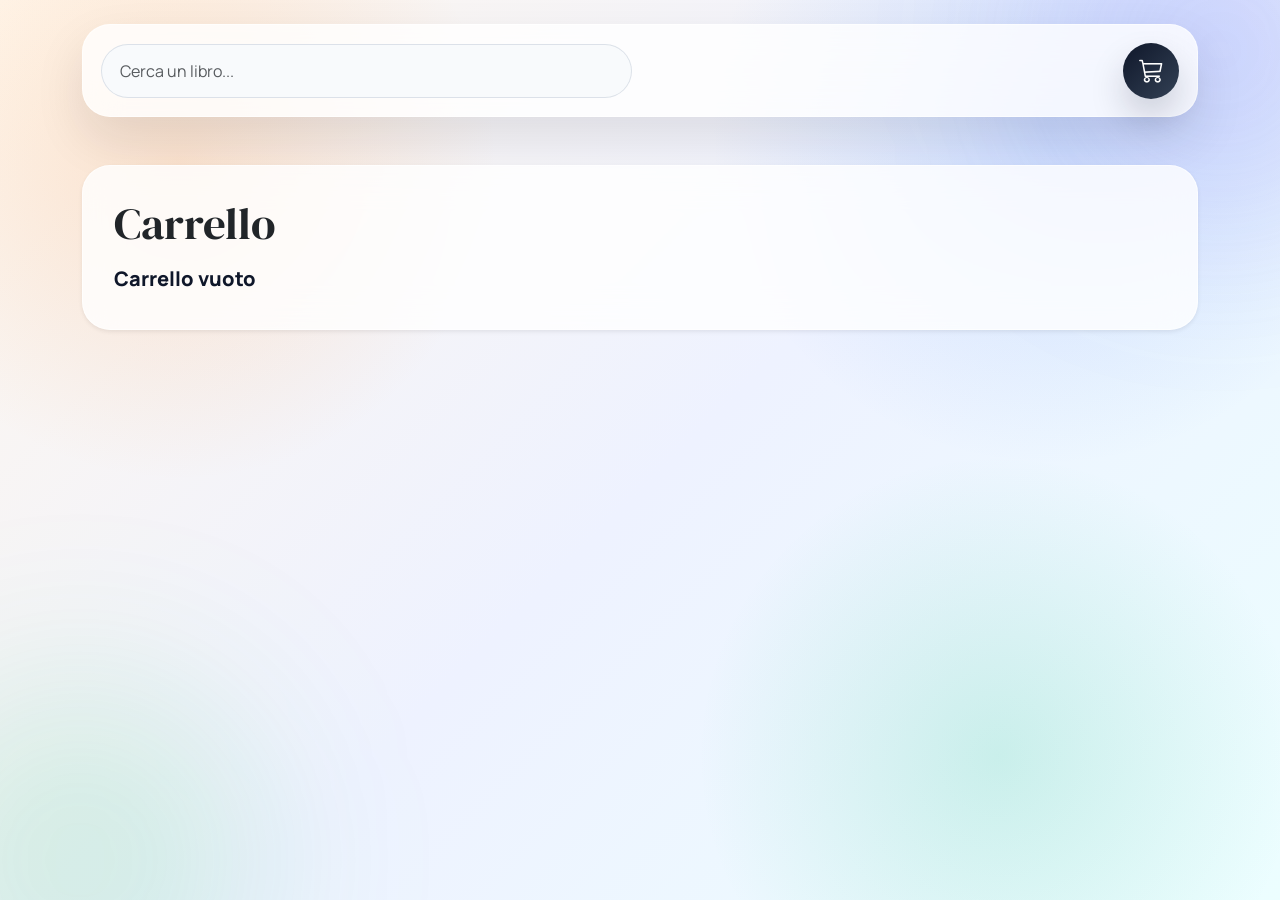
<file: index.html>
<!DOCTYPE html>
<html lang="it">
<head>
<meta charset="UTF-8">
<meta name="viewport" content="width=device-width, initial-scale=1.0">
<title>EPICBooks</title>

<link rel="preconnect" href="https://fonts.googleapis.com">
<link rel="preconnect" href="https://fonts.gstatic.com" crossorigin>
<link href="https://fonts.googleapis.com/css2?family=DM+Serif+Display:ital@0;1&family=Manrope:wght@400;500;600;700;800&display=swap" rel="stylesheet">

<!-- Bootstrap -->
<link href="https://cdn.jsdelivr.net/npm/bootstrap@5.3.8/dist/css/bootstrap.min.css" rel="stylesheet">

<!-- Bootstrap Icons -->
<link rel="stylesheet" href="https://cdn.jsdelivr.net/npm/bootstrap-icons@1.11.3/font/bootstrap-icons.css">

<!-- CSS -->
<link rel="stylesheet" href="css/style.css">

</head>

<body>

<div class="container py-4">

    <section class="toolbar-panel mb-4">

        <!-- barra ricerca + icona carrello -->
        <div class="row justify-content-between align-items-center g-3">

            <div class="col-md-6">

                <input
                    type="text"
                    id="searchInput"
                    class="form-control"
                    placeholder="Cerca un libro..."
                >

            </div>

            <!-- icona carrello -->
            <div class="col-md-2 text-end">

                <a href="#cartSection" class="cart-icon" aria-label="Vai al carrello">
                    <i class="bi bi-cart3"></i>
                </a>

            </div>

        </div>

    </section>

    <!-- libri -->
    <div class="row g-4" id="booksContainer"></div>

</div>

<!-- carrello -->
<div class="container mt-4 mb-5" id="cartSection">
  <div class="card cart-panel shadow-sm">
    <div class="card-body">
      <h3 class="mb-3">Carrello</h3>

      <div id="cartContainer"></div>

      <h5 id="cartTotal">Carrello vuoto</h5>

    </div>
  </div>
</div>

<!-- JS -->
<script src="js/script.js"></script>
</body>
</html>
</file>
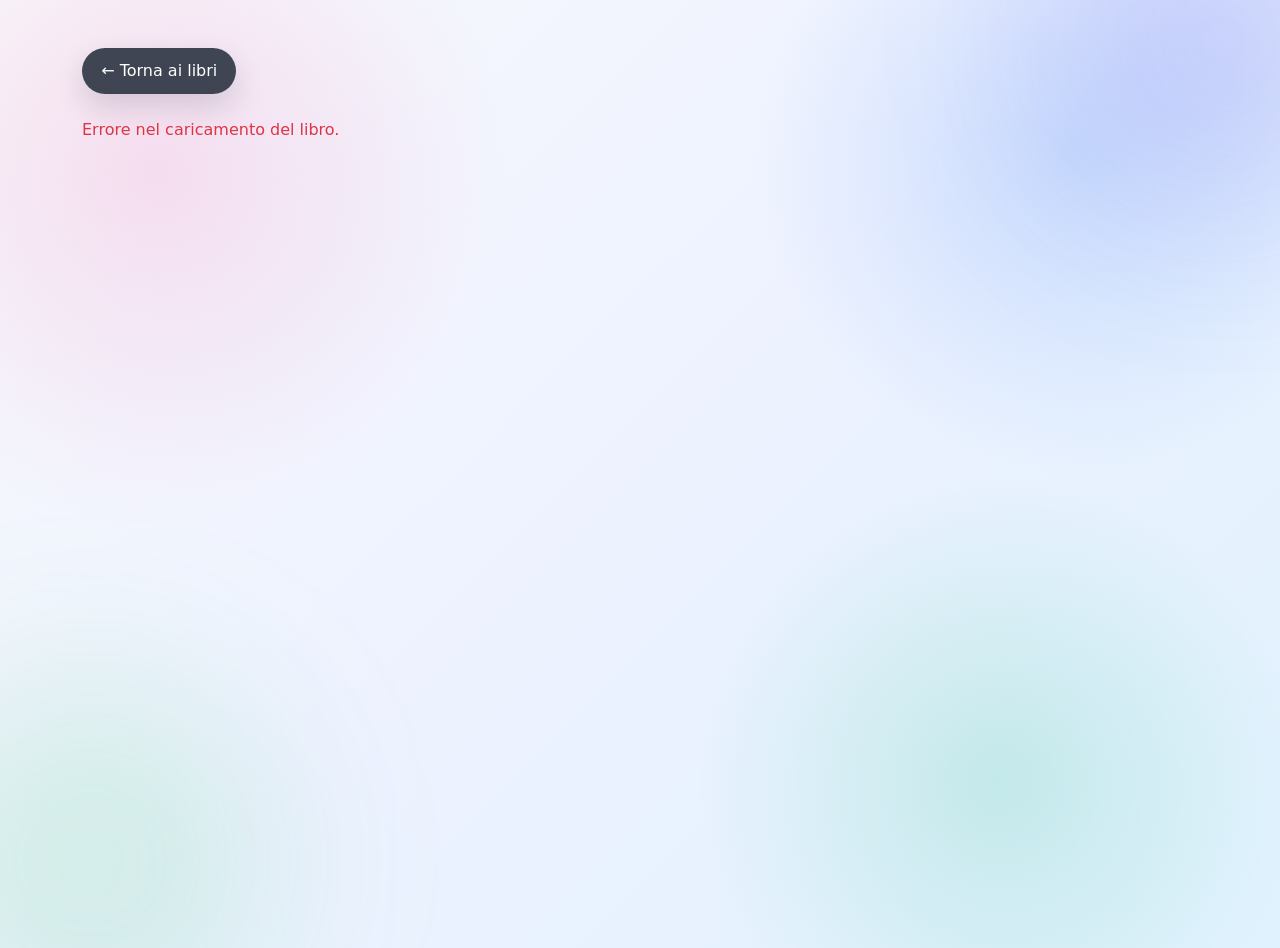
<file: details.html>
<!DOCTYPE html>
<html lang="it">
<head>
  <meta charset="UTF-8">
  <meta name="viewport" content="width=device-width, initial-scale=1.0">
  <title>Dettagli libro</title>

  <!-- Bootstrap -->
  <link href="https://cdn.jsdelivr.net/npm/bootstrap@5.3.8/dist/css/bootstrap.min.css" rel="stylesheet">

  <!-- CSS -->
  <link rel="stylesheet" href="css/details.css">
</head>
<body>

  <div class="container my-5">
    <!-- pulsante ritorno -->
    <a href="index.html" class="btn btn-secondary mb-4">← Torna ai libri</a>

    <!-- dettagli libro -->
    <div id="detailsContainer" class="row justify-content-center"></div>
  </div>

  <!-- JS -->
  <script src="js/details.js"></script>
</body>
</html>
</file>
<file: css/style.css>
:root {
  --bg-top: #fff7ed;
  --bg-mid: #eef2ff;
  --bg-bottom: #ecfeff;
  --text-main: #0f172a;
  --text-soft: #475569;
  --panel-bg: rgba(255, 255, 255, 0.8);
  --panel-border: rgba(255, 255, 255, 0.58);
  --shadow-soft: rgba(15, 23, 42, 0.1);
  --shadow-strong: rgba(15, 23, 42, 0.18);
}

html {
  scroll-behavior: smooth;
}

body {
  min-height: 100vh;
  margin: 0;
  color: var(--text-main);
  font-family: "Manrope", sans-serif;
  position: relative;
  isolation: isolate;
  background:
    radial-gradient(circle at 14% 18%, rgba(251, 146, 60, 0.2), transparent 24%),
    radial-gradient(circle at 82% 14%, rgba(59, 130, 246, 0.18), transparent 26%),
    radial-gradient(circle at 78% 84%, rgba(16, 185, 129, 0.16), transparent 24%),
    linear-gradient(135deg, var(--bg-top) 0%, var(--bg-mid) 52%, var(--bg-bottom) 100%);
}

body::before,
body::after {
  content: "";
  position: fixed;
  border-radius: 50%;
  filter: blur(90px);
  z-index: -1;
  pointer-events: none;
}

body::before {
  top: -120px;
  right: -110px;
  width: 340px;
  height: 340px;
  background: rgba(99, 102, 241, 0.18);
}

body::after {
  bottom: -140px;
  left: -100px;
  width: 360px;
  height: 360px;
  background: rgba(34, 197, 94, 0.14);
}

.container {
  position: relative;
  z-index: 1;
}

.toolbar-panel,
.cart-panel {
  border: 1px solid var(--panel-border);
  border-radius: 28px;
  background: var(--panel-bg);
  backdrop-filter: blur(18px);
  box-shadow: 0 22px 50px var(--shadow-soft);
}

.toolbar-panel {
  padding: 1.1rem;
}

.form-control {
  min-height: 54px;
  border: none;
  border-radius: 999px;
  padding-inline: 1.2rem;
  background: rgba(248, 250, 252, 0.95);
  box-shadow: inset 0 0 0 1px rgba(148, 163, 184, 0.28);
}

.form-control:focus {
  background: #fff;
  box-shadow:
    inset 0 0 0 1px rgba(59, 130, 246, 0.4),
    0 0 0 4px rgba(96, 165, 250, 0.16);
}

.btn {
  border: none;
  border-radius: 14px;
  font-weight: 700;
  transition: transform 0.2s ease, box-shadow 0.2s ease, filter 0.2s ease;
}

.btn:hover {
  transform: translateY(-2px);
  box-shadow: 0 14px 24px rgba(15, 23, 42, 0.12);
}

.btn-primary {
  background: linear-gradient(135deg, #2563eb 0%, #1d4ed8 100%);
}

.btn-success {
  background: linear-gradient(135deg, #16a34a 0%, #15803d 100%);
}

.btn-danger {
  background: linear-gradient(135deg, #ef4444 0%, #dc2626 100%);
}

.cart-icon {
  width: 56px;
  height: 56px;
  display: inline-grid;
  place-items: center;
  border-radius: 50%;
  font-size: 1.55rem;
  color: #fff;
  text-decoration: none;
  background: linear-gradient(135deg, #0f172a 0%, #334155 100%);
  box-shadow: 0 18px 35px rgba(15, 23, 42, 0.18);
  transition: transform 0.2s ease, box-shadow 0.2s ease;
}

.cart-icon:hover {
  color: #fff;
  transform: translateY(-2px) scale(1.04);
  box-shadow: 0 24px 44px rgba(15, 23, 42, 0.22);
}

#booksContainer .card {
  height: 100%;
  overflow: hidden;
  border: 1px solid var(--panel-border);
  border-radius: 24px;
  background: rgba(255, 255, 255, 0.84);
  backdrop-filter: blur(16px);
  box-shadow: 0 18px 40px var(--shadow-soft);
  transition: transform 0.22s ease, box-shadow 0.22s ease, border-color 0.22s ease;
}

#booksContainer .card:hover {
  transform: translateY(-6px);
  box-shadow: 0 28px 54px rgba(15, 23, 42, 0.16);
  cursor: pointer;
}

#booksContainer .card.border-success {
  border-color: rgba(34, 197, 94, 0.7) !important;
  box-shadow: 0 24px 50px rgba(34, 197, 94, 0.18);
}

#booksContainer .card.border-success.bg-light {
  background: linear-gradient(180deg, rgba(236, 253, 245, 0.96) 0%, rgba(220, 252, 231, 0.9) 100%);
}

.card-img-top {
  height: 320px;
  object-fit: cover;
}

#booksContainer .card-body {
  padding: 1.25rem;
}

#booksContainer .card-title {
  min-height: 3rem;
  margin-bottom: 0.9rem;
  font-size: 1rem;
  font-weight: 800;
  line-height: 1.45;
}

#booksContainer .badge {
  width: fit-content;
  border-radius: 999px;
}

#cartSection .card-body {
  padding: clamp(1.4rem, 2.4vw, 2rem);
}

#cartSection h3 {
  margin-bottom: 1.2rem;
  font-family: "DM Serif Display", serif;
  font-size: clamp(2rem, 4vw, 2.8rem);
}

#cartContainer > div {
  background: rgba(248, 250, 252, 0.92) !important;
  border: 1px solid rgba(203, 213, 225, 0.7) !important;
  box-shadow: 0 10px 24px rgba(15, 23, 42, 0.06);
}

#cartTotal {
  margin-top: 1rem;
  font-weight: 800;
  color: var(--text-main);
}

@media (max-width: 768px) {
  .toolbar-panel {
    padding: 1rem;
  }

  .card-img-top {
    height: 280px;
  }
}

@media (max-width: 576px) {
  .toolbar-panel .text-end {
    text-align: left !important;
  }

  .cart-icon {
    width: 52px;
    height: 52px;
  }
}
</file>
<file: css/details.css>
:root {
  --page-bg-start: #f8fafc;
  --page-bg-mid: #eef2ff;
  --page-bg-end: #e0f2fe;
  --text-color: #1f2937;
  --card-bg: rgba(255, 255, 255, 0.82);
  --shadow-color: rgba(15, 23, 42, 0.18);
}

body {
  min-height: 100vh;
  margin: 0;
  color: var(--text-color);
  position: relative;
  isolation: isolate;
  background:
    radial-gradient(circle at 12% 18%, rgba(244, 114, 182, 0.2), transparent 26%),
    radial-gradient(circle at 84% 16%, rgba(59, 130, 246, 0.2), transparent 24%),
    radial-gradient(circle at 78% 82%, rgba(16, 185, 129, 0.16), transparent 24%),
    linear-gradient(135deg, var(--page-bg-start) 0%, var(--page-bg-mid) 48%, var(--page-bg-end) 100%);
}

body::before,
body::after {
  content: "";
  position: fixed;
  border-radius: 50%;
  filter: blur(90px);
  z-index: -1;
  pointer-events: none;
}

body::before {
  top: -120px;
  right: -100px;
  width: 320px;
  height: 320px;
  background: rgba(99, 102, 241, 0.2);
}

body::after {
  bottom: -140px;
  left: -90px;
  width: 360px;
  height: 360px;
  background: rgba(34, 197, 94, 0.14);
}

.container {
  position: relative;
  z-index: 1;
}

.btn-secondary {
  border: none;
  border-radius: 999px;
  padding: 0.7rem 1.2rem;
  background: rgba(31, 41, 55, 0.85);
  box-shadow: 0 12px 30px rgba(15, 23, 42, 0.14);
  transition: transform 0.2s ease, background-color 0.2s ease;
}

.btn-secondary:hover {
  transform: translateY(-2px);
  background: #111827;
}

#detailsContainer .card {
  overflow: hidden;
  border: 1px solid rgba(255, 255, 255, 0.55);
  border-radius: 24px;
  background: var(--card-bg);
  backdrop-filter: blur(18px);
  box-shadow: 0 24px 60px var(--shadow-color);
}

.card-img-top {
  height: 420px;
  object-fit: cover;
}

.card-body {
  padding: 2rem;
}

.card-title {
  font-weight: 700;
  line-height: 1.2;
}

@media (max-width: 576px) {
  .card-img-top {
    height: 320px;
  }

  .card-body {
    padding: 1.4rem;
  }
}
</file>
